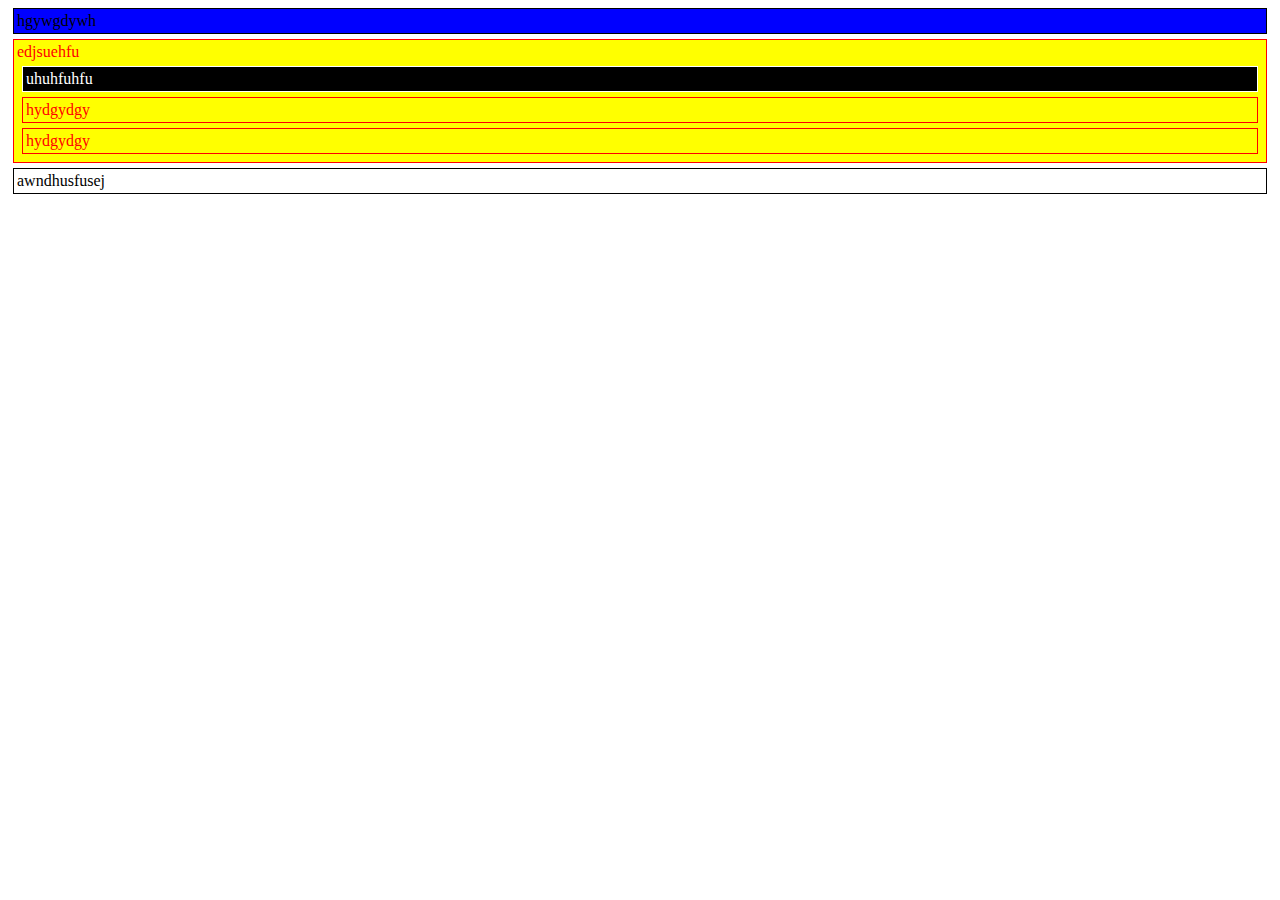
<file: RichWebAppTech/CSS.html>
<!DOCTYPE html>
<html>
<head>
<link href="CSSFile.css" rel="stylesheet">
<meta charset="ISO-8859-1">
<title>Tutorial CSS</title>
</head>
<body>

<div id="div_before">
	hgywgdywh
</div>
<div id="div1">
 edjsuehfu
 <div id="divA">
 	uhuhfuhfu
 </div>
 <div id="divB">
 	hydgydgy
 </div>
  <div id="divC">
 	hydgydgy
 </div>
</div>
<div id="divAfter">
	awndhusfusej
</div>

</body>
</html>
</file>
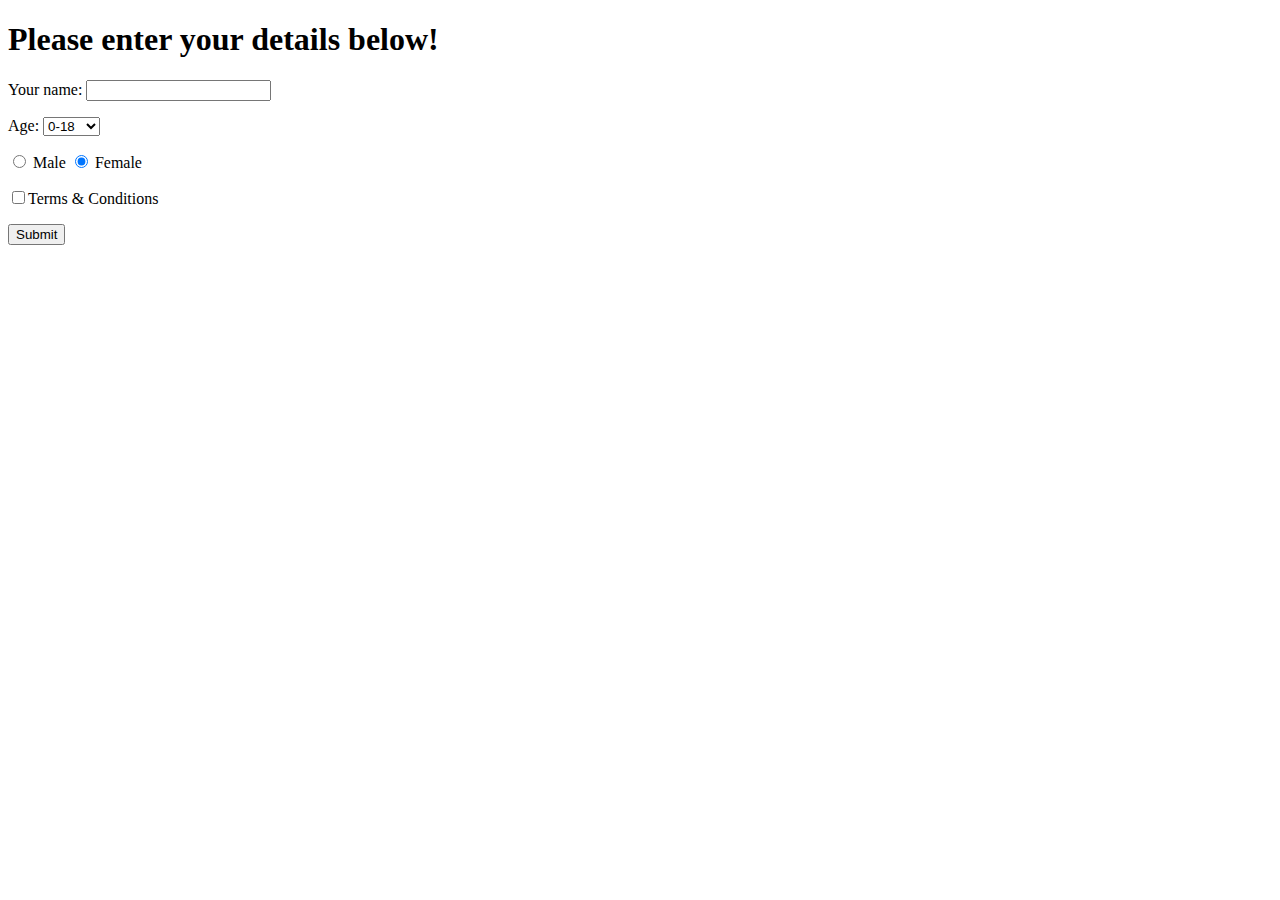
<file: RichWebAppTech/Lab5Form.html>
<!DOCTYPE html>
<html>
<head>
<meta charset="ISO-8859-1">
<title>Sample Form</title>
<script type="text/javascript">
	function validate_form()
	{
		if (document.contactForm.UserName.value.trim() == "")
		{
			alert('Name cant be blank');	
		}
		if (!document.contactForm.Terms.checked)
		{
			alert('Terms & Conditions should be selected!');
		}
	}
	
</script>
</head>
<body>
	<h1>Please enter your details below!</h1>
	<form name="contactForm" action="#" method="get" onSubmit="validate_form()">
		<p>Your name: <input type="text" name="UserName"></p>
		<p>Age: 
			<select>
  				<option value="0-18">0-18</option>
 				<option value="18-30">18-30</option>
  				<option value="30-45">30-45</option>
  				<option value="45-60">45-60</option>
  				<option value="60+">60+</option>
			</select>
		</p>
		<p>
			<input type="radio" name="sex" value="male" id="male"> Male
			<input type="radio" name="sex" value="female" id="famale" checked> Female
		</p>
		<p>
			<input type="checkbox" name="Terms" value="Term" id="Terms">Terms & Conditions
		</p>
		<input type="submit" value="Submit" name="send"> <br>
	</form>
</body>
</html>
</file>
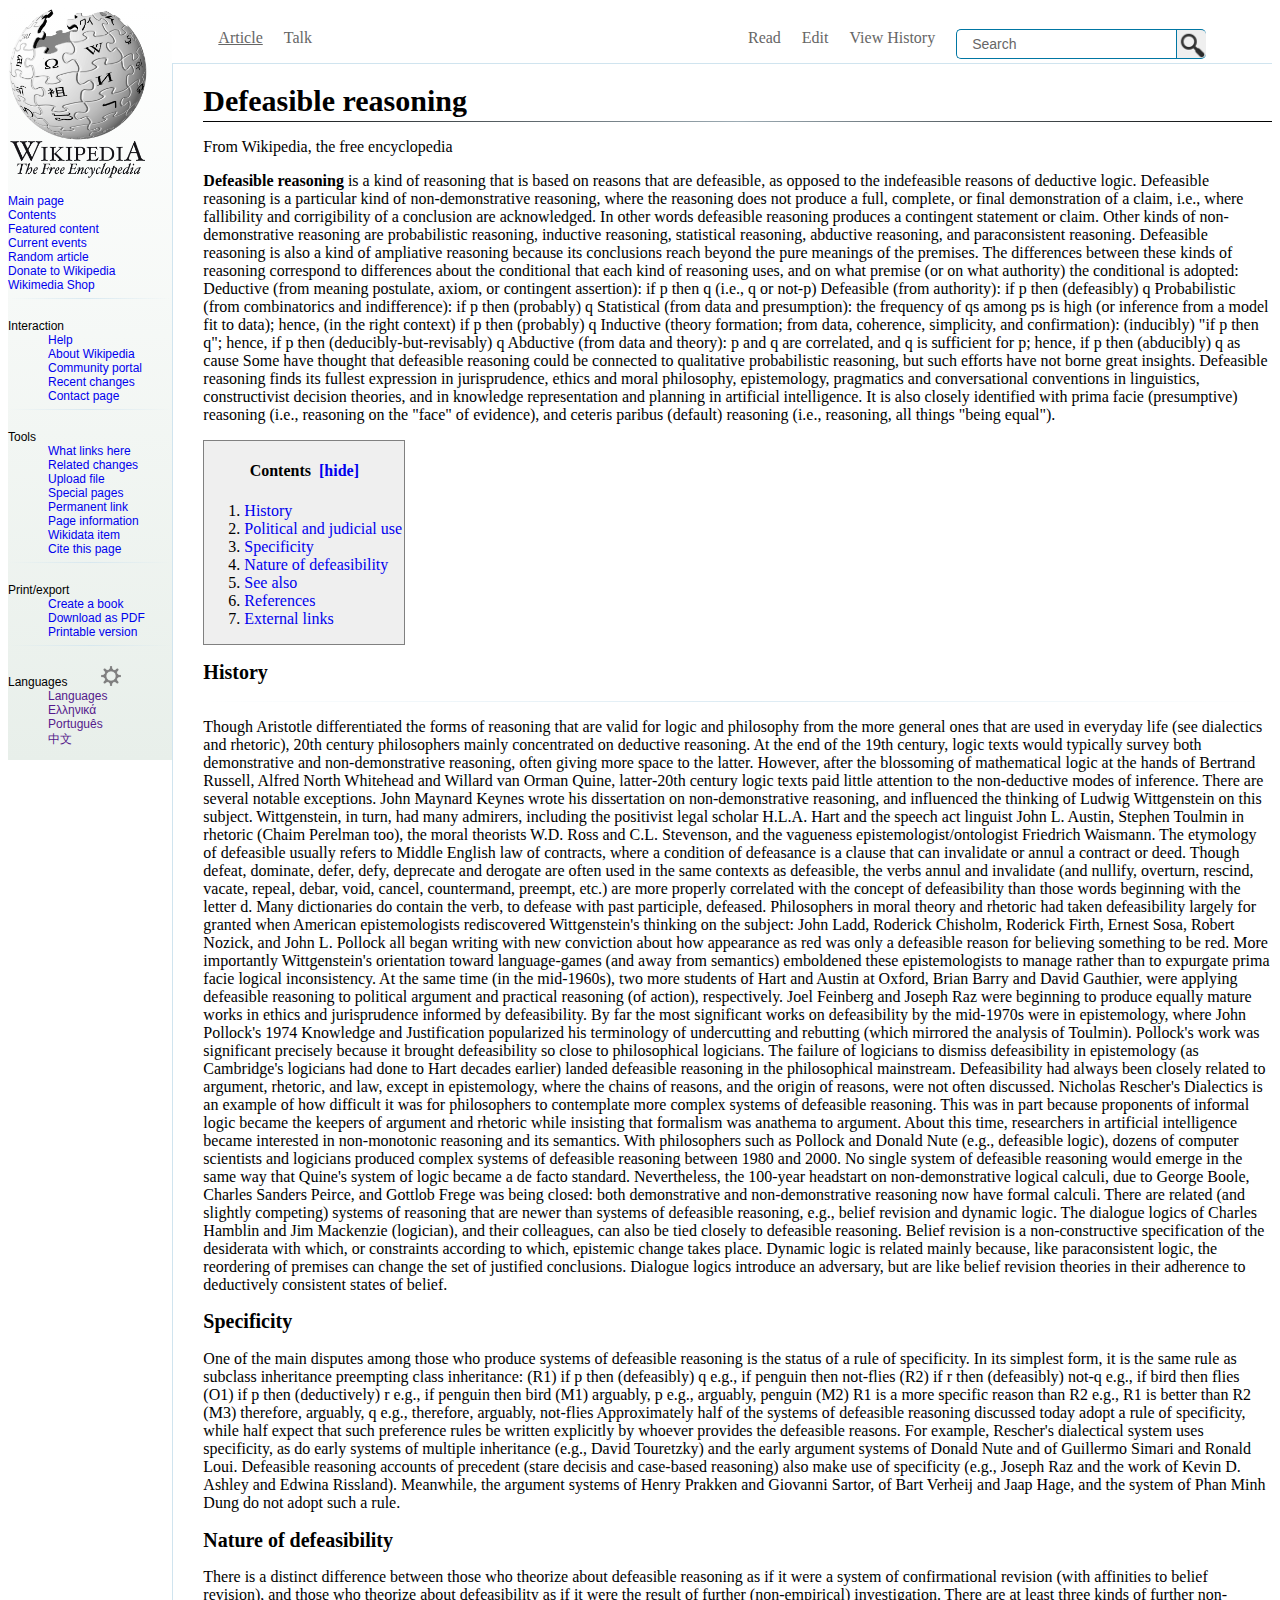
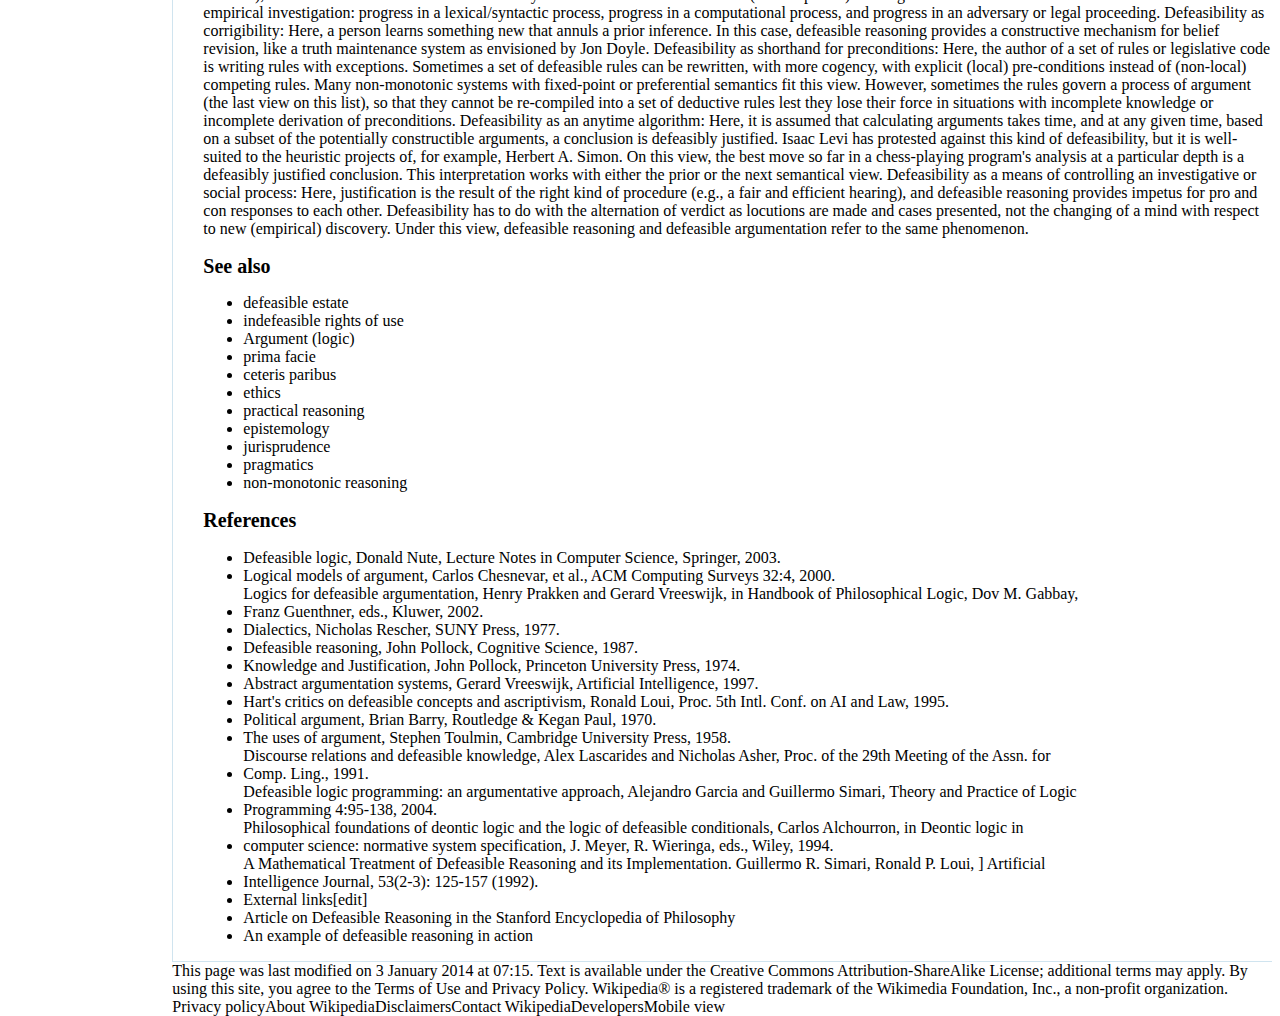
<file: RichWebAppTech/NewFile.html>
<!DOCTYPE html>
<html>
<head lang="en">
    <meta charset="UTF-8">
    <meta name="description" content="Defeasible reasoning">
    <meta name="author" content="Sanita">
    <link href="WikiCSS.css" rel="stylesheet">
    <title>Defeasible reasoning - Wikipedia, the free encyclopedia</title>
</head>
<body>
<main>
    <div id="left" style="float: left; width: 13%; ">
        <img src="pictures/Wiki.png" width="140" height="170">
        <nav>
            <dl style="font:normal 12px Verdana, Arial !important;">
                <dt><a href="#">Main page</a></dt>
                <dt><a href="#">Contents</a></dt>
                <dt><a href="#">Featured content</a></dt>
                <dt><a href="#">Current events</a></dt>
                <dt><a href="#">Random article</a></dt>
                <dt><a href="#">Donate to Wikipedia</a></dt>
                <dt><a href="#">Wikimedia Shop</a></dt>
                <hr></hr>
                <dt>&nbsp;</dt>
                <dt>Interaction</dt>
                <dd><a href="#">Help</a></dd>
                <dd><a href="#">About Wikipedia</a></dd>
                <dd><a href="#">Community portal</a></dd>
                <dd><a href="#">Recent changes</a></dd>
                <dd><a href="#">Contact page</a></dd>
                <hr></hr>
                <dt>&nbsp;</dt>
                <dt>Tools</dt>
                <dd><a href="#">What links here</a></dd>
                <dd><a href="#">Related changes</a></dd>
                <dd><a href="#">Upload file</a></dd>
                <dd><a href="#">Special pages</a></dd>
                <dd><a href="#">Permanent link</a></dd>
                <dd><a href="#">Page information</a></dd>
                <dd><a href="#">Wikidata item</a></dd>
                <dd><a href="#">Cite this page</a></dd>
                <hr></hr>
                <dt>&nbsp;</dt>
                <dt>Print/export</dt>
                <dd><a href="#">Create a book</a></dd>
                <dd><a href="#">Download as PDF</a></dd>
                <dd><a href="#">Printable version</a></dd>
                <hr></hr>
                <dt>&nbsp;</dt>
                <dt>Languages&nbsp;&nbsp;&nbsp;&nbsp;&nbsp;&nbsp;&nbsp;&nbsp;&nbsp;
                    <img src="settings.png" width="20px" height="20px">
                </dt>
                <dd><a href="">Languages</a></dd>
                <dd><a href="">Ελληνικά</a></dd>
                <dd><a href="">Português</a></dd>
                <dd><a href="">中文</a></dd>
            </dl>
        </nav>
    </div>
    <div style="width: 87%; float: right;">
    <section id="right" >
		<div id="cssmenu" style="float: right; width: 100%">
		<ul>
		   <li class='active'><a href='#'><span>Article</span></a></li>
		   <li><a href='#'><span>Talk</span></a></li>
		   <li id="break"><a href='#'><span></span></a></li>
		   <li><a href='#'><span>Read</span></a></li>
		   <li class='last'><a href='#'><span>Edit</span></a></li>
		   <li class='last'><a href='#'><span>View History</span></a></li>
		   <li><a href='#'><span><input type="text" id="tfq" class="tftextinput4" name="q" size="21" maxlength="120" value="Search"><input type="submit" value=" " class="tfbutton4"></span></a></li><br>
		   
		</ul>
		</div>
		<div id="ContentDIV" style="float: right; padding-left:30px">
        <article>
            <header><h1>Defeasible reasoning</h1><hr id="dif" ></header>
            <p>
                <p>From Wikipedia, the free encyclopedia</p>
               <b> Defeasible reasoning </b> is a kind of reasoning that is based on reasons that are defeasible, as opposed to the indefeasible reasons of deductive logic. Defeasible reasoning is a particular kind of non-demonstrative reasoning, where the reasoning does not produce a full, complete, or final demonstration of a claim, i.e., where fallibility and corrigibility of a conclusion are acknowledged. In other words defeasible reasoning produces a contingent statement or claim. Other kinds of non-demonstrative reasoning are probabilistic reasoning, inductive reasoning, statistical reasoning, abductive reasoning, and paraconsistent reasoning. Defeasible reasoning is also a kind of ampliative reasoning because its conclusions reach beyond the pure meanings of the premises.
				
                The differences between these kinds of reasoning correspond to differences about the conditional that each kind of reasoning uses, and on what premise (or on what authority) the conditional is adopted:

                Deductive (from meaning postulate, axiom, or contingent assertion): if p then q (i.e., q or not-p)
                Defeasible (from authority): if p then (defeasibly) q
                Probabilistic (from combinatorics and indifference): if p then (probably) q
                Statistical (from data and presumption): the frequency of qs among ps is high (or inference from a model fit to data); hence, (in the right context) if p then (probably) q
                Inductive (theory formation; from data, coherence, simplicity, and confirmation): (inducibly) "if p then q"; hence, if p then (deducibly-but-revisably) q
                Abductive (from data and theory): p and q are correlated, and q is sufficient for p; hence, if p then (abducibly) q as cause
                Some have thought that defeasible reasoning could be connected to qualitative probabilistic reasoning, but such efforts have not borne great insights.

                Defeasible reasoning finds its fullest expression in jurisprudence, ethics and moral philosophy, epistemology, pragmatics and conversational conventions in linguistics, constructivist decision theories, and in knowledge representation and planning in artificial intelligence. It is also closely identified with prima facie (presumptive) reasoning (i.e., reasoning on the "face" of evidence), and ceteris paribus (default) reasoning (i.e., reasoning, all things "being equal").
            </p>
            <div class="box">
                <h4>Contents&nbsp;&nbsp;<a href="#">[hide]</a></h4>
                <ol>
                    <li><a href="#">History</a></li>
                    <li><a href="#">Political and judicial use</a></li>
                    <li><a href="#">Specificity</a></li>
                    <li><a href="#">Nature of defeasibility</a></li>
                    <li><a href="#">See also</a></li>
                    <li><a href="#">References</a></li>
                    <li><a href="#">External links</a></li>
                </ol>
            </div>
            <h2>History</h2> <hr>
            <p>
            Though Aristotle differentiated the forms of reasoning that are valid for logic and philosophy from the more general ones that are used in everyday life (see dialectics and rhetoric), 20th century philosophers mainly concentrated on deductive reasoning. At the end of the 19th century, logic texts would typically survey both demonstrative and non-demonstrative reasoning, often giving more space to the latter. However, after the blossoming of mathematical logic at the hands of Bertrand Russell, Alfred North Whitehead and Willard van Orman Quine, latter-20th century logic texts paid little attention to the non-deductive modes of inference.

            There are several notable exceptions. John Maynard Keynes wrote his dissertation on non-demonstrative reasoning, and influenced the thinking of Ludwig Wittgenstein on this subject. Wittgenstein, in turn, had many admirers, including the positivist legal scholar H.L.A. Hart and the speech act linguist John L. Austin, Stephen Toulmin in rhetoric (Chaim Perelman too), the moral theorists W.D. Ross and C.L. Stevenson, and the vagueness epistemologist/ontologist Friedrich Waismann.

            The etymology of defeasible usually refers to Middle English law of contracts, where a condition of defeasance is a clause that can invalidate or annul a contract or deed. Though defeat, dominate, defer, defy, deprecate and derogate are often used in the same contexts as defeasible, the verbs annul and invalidate (and nullify, overturn, rescind, vacate, repeal, debar, void, cancel, countermand, preempt, etc.) are more properly correlated with the concept of defeasibility than those words beginning with the letter d. Many dictionaries do contain the verb, to defease with past participle, defeased.

            Philosophers in moral theory and rhetoric had taken defeasibility largely for granted when American epistemologists rediscovered Wittgenstein's thinking on the subject: John Ladd, Roderick Chisholm, Roderick Firth, Ernest Sosa, Robert Nozick, and John L. Pollock all began writing with new conviction about how appearance as red was only a defeasible reason for believing something to be red. More importantly Wittgenstein's orientation toward language-games (and away from semantics) emboldened these epistemologists to manage rather than to expurgate prima facie logical inconsistency.

            At the same time (in the mid-1960s), two more students of Hart and Austin at Oxford, Brian Barry and David Gauthier, were applying defeasible reasoning to political argument and practical reasoning (of action), respectively. Joel Feinberg and Joseph Raz were beginning to produce equally mature works in ethics and jurisprudence informed by defeasibility.

            By far the most significant works on defeasibility by the mid-1970s were in epistemology, where John Pollock's 1974 Knowledge and Justification popularized his terminology of undercutting and rebutting (which mirrored the analysis of Toulmin). Pollock's work was significant precisely because it brought defeasibility so close to philosophical logicians. The failure of logicians to dismiss defeasibility in epistemology (as Cambridge's logicians had done to Hart decades earlier) landed defeasible reasoning in the philosophical mainstream.

            Defeasibility had always been closely related to argument, rhetoric, and law, except in epistemology, where the chains of reasons, and the origin of reasons, were not often discussed. Nicholas Rescher's Dialectics is an example of how difficult it was for philosophers to contemplate more complex systems of defeasible reasoning. This was in part because proponents of informal logic became the keepers of argument and rhetoric while insisting that formalism was anathema to argument.

            About this time, researchers in artificial intelligence became interested in non-monotonic reasoning and its semantics. With philosophers such as Pollock and Donald Nute (e.g., defeasible logic), dozens of computer scientists and logicians produced complex systems of defeasible reasoning between 1980 and 2000. No single system of defeasible reasoning would emerge in the same way that Quine's system of logic became a de facto standard. Nevertheless, the 100-year headstart on non-demonstrative logical calculi, due to George Boole, Charles Sanders Peirce, and Gottlob Frege was being closed: both demonstrative and non-demonstrative reasoning now have formal calculi.

            There are related (and slightly competing) systems of reasoning that are newer than systems of defeasible reasoning, e.g., belief revision and dynamic logic. The dialogue logics of Charles Hamblin and Jim Mackenzie (logician), and their colleagues, can also be tied closely to defeasible reasoning. Belief revision is a non-constructive specification of the desiderata with which, or constraints according to which, epistemic change takes place. Dynamic logic is related mainly because, like paraconsistent logic, the reordering of premises can change the set of justified conclusions. Dialogue logics introduce an adversary, but are like belief revision theories in their adherence to deductively consistent states of belief.
            </p>
            <p>
                <h2>Specificity</h2>
                One of the main disputes among those who produce systems of defeasible reasoning is the status of a rule of specificity. In its simplest form, it is the same rule as subclass inheritance preempting class inheritance:

                (R1) if p then (defeasibly) q                  e.g., if penguin then not-flies
                (R2) if r then (defeasibly) not-q              e.g., if bird then flies
                (O1) if p then (deductively) r                 e.g., if penguin then bird
                (M1) arguably, p                               e.g., arguably, penguin
                (M2) R1 is a more specific reason than R2      e.g., R1 is better than R2
                (M3) therefore, arguably, q                    e.g., therefore, arguably, not-flies
                Approximately half of the systems of defeasible reasoning discussed today adopt a rule of specificity, while half expect that such preference rules be written explicitly by whoever provides the defeasible reasons. For example, Rescher's dialectical system uses specificity, as do early systems of multiple inheritance (e.g., David Touretzky) and the early argument systems of Donald Nute and of Guillermo Simari and Ronald Loui. Defeasible reasoning accounts of precedent (stare decisis and case-based reasoning) also make use of specificity (e.g., Joseph Raz and the work of Kevin D. Ashley and Edwina Rissland). Meanwhile, the argument systems of Henry Prakken and Giovanni Sartor, of Bart Verheij and Jaap Hage, and the system of Phan Minh Dung do not adopt such a rule.

                <h2>Nature of defeasibility</h2>
                There is a distinct difference between those who theorize about defeasible reasoning as if it were a system of confirmational revision (with affinities to belief revision), and those who theorize about defeasibility as if it were the result of further (non-empirical) investigation. There are at least three kinds of further non-empirical investigation: progress in a lexical/syntactic process, progress in a computational process, and progress in an adversary or legal proceeding.

                Defeasibility as corrigibility: Here, a person learns something new that annuls a prior inference. In this case, defeasible reasoning provides a constructive mechanism for belief revision, like a truth maintenance system as envisioned by Jon Doyle.

                Defeasibility as shorthand for preconditions: Here, the author of a set of rules or legislative code is writing rules with exceptions. Sometimes a set of defeasible rules can be rewritten, with more cogency, with explicit (local) pre-conditions instead of (non-local) competing rules. Many non-monotonic systems with fixed-point or preferential semantics fit this view. However, sometimes the rules govern a process of argument (the last view on this list), so that they cannot be re-compiled into a set of deductive rules lest they lose their force in situations with incomplete knowledge or incomplete derivation of preconditions.

                Defeasibility as an anytime algorithm: Here, it is assumed that calculating arguments takes time, and at any given time, based on a subset of the potentially constructible arguments, a conclusion is defeasibly justified. Isaac Levi has protested against this kind of defeasibility, but it is well-suited to the heuristic projects of, for example, Herbert A. Simon. On this view, the best move so far in a chess-playing program's analysis at a particular depth is a defeasibly justified conclusion. This interpretation works with either the prior or the next semantical view.

                Defeasibility as a means of controlling an investigative or social process: Here, justification is the result of the right kind of procedure (e.g., a fair and efficient hearing), and defeasible reasoning provides impetus for pro and con responses to each other. Defeasibility has to do with the alternation of verdict as locutions are made and cases presented, not the changing of a mind with respect to new (empirical) discovery. Under this view, defeasible reasoning and defeasible argumentation refer to the same phenomenon.
            </p>
            <p>
                <h2>See also</h2>
                <ul>
                    <li>defeasible estate</li>
                    <li>indefeasible rights of use</li>
                    <li>Argument (logic)</li>
                    <li>prima facie</li>
                    <li>ceteris paribus</li>
                    <li>ethics</li>
                    <li>practical reasoning</li>
                    <li>epistemology</li>
                    <li>jurisprudence</li>
                    <li>pragmatics</li>
                    <li>non-monotonic reasoning</li>
                </ul>
            </p>
            <p>
                <h2>References</h2>
                <ul>
                    <li>Defeasible logic, Donald Nute, Lecture Notes in Computer Science, Springer, 2003.</li>
                    <li>Logical models of argument, Carlos Chesnevar, et al., ACM Computing Surveys 32:4, 2000.</li>
                    Logics for defeasible argumentation, Henry Prakken and Gerard Vreeswijk, in Handbook of Philosophical Logic, Dov M. Gabbay, <li>Franz Guenthner, eds., Kluwer, 2002.</li>
                    <li>Dialectics, Nicholas Rescher, SUNY Press, 1977.</li>
                    <li>Defeasible reasoning, John Pollock, Cognitive Science, 1987.</li>
                    <li>Knowledge and Justification, John Pollock, Princeton University Press, 1974.</li>
                    <li>Abstract argumentation systems, Gerard Vreeswijk, Artificial Intelligence, 1997.</li>
                    <li>Hart's critics on defeasible concepts and ascriptivism, Ronald Loui, Proc. 5th Intl. Conf. on AI and Law, 1995.</li>
                    <li>Political argument, Brian Barry, Routledge & Kegan Paul, 1970.</li>
                    <li>The uses of argument, Stephen Toulmin, Cambridge University Press, 1958.</li>
                    Discourse relations and defeasible knowledge, Alex Lascarides and Nicholas Asher, Proc. of the 29th Meeting of the Assn. for <li>Comp. Ling., 1991.</li>
                    Defeasible logic programming: an argumentative approach, Alejandro Garcia and Guillermo Simari, Theory and Practice of Logic <li>Programming 4:95-138, 2004.</li>
                    Philosophical foundations of deontic logic and the logic of defeasible conditionals, Carlos Alchourron, in Deontic logic in <li>computer science: normative system specification, J. Meyer, R. Wieringa, eds., Wiley, 1994.</li>
                    A Mathematical Treatment of Defeasible Reasoning and its Implementation. Guillermo R. Simari, Ronald P. Loui, ] Artificial <li>Intelligence Journal, 53(2-3): 125-157 (1992).</li>
                    <li>External links[edit]</li>
                    <li>Article on Defeasible Reasoning in the Stanford Encyclopedia of Philosophy</li>
                    <li>An example of defeasible reasoning in action</li>
                </ul>
            </p>

        </article>
		</div>
		<div>
        <footer>
            This page was last modified on 3 January 2014 at 07:15.
            Text is available under the Creative Commons Attribution-ShareAlike License; additional terms may apply. By using this site, you agree to the Terms of Use and Privacy Policy. Wikipedia® is a registered trademark of the Wikimedia Foundation, Inc., a non-profit organization.
            Privacy policyAbout WikipediaDisclaimersContact WikipediaDevelopersMobile view
        </footer>
        </div>
    </section>
    </div>

</main>
</body>
</html>
</file>
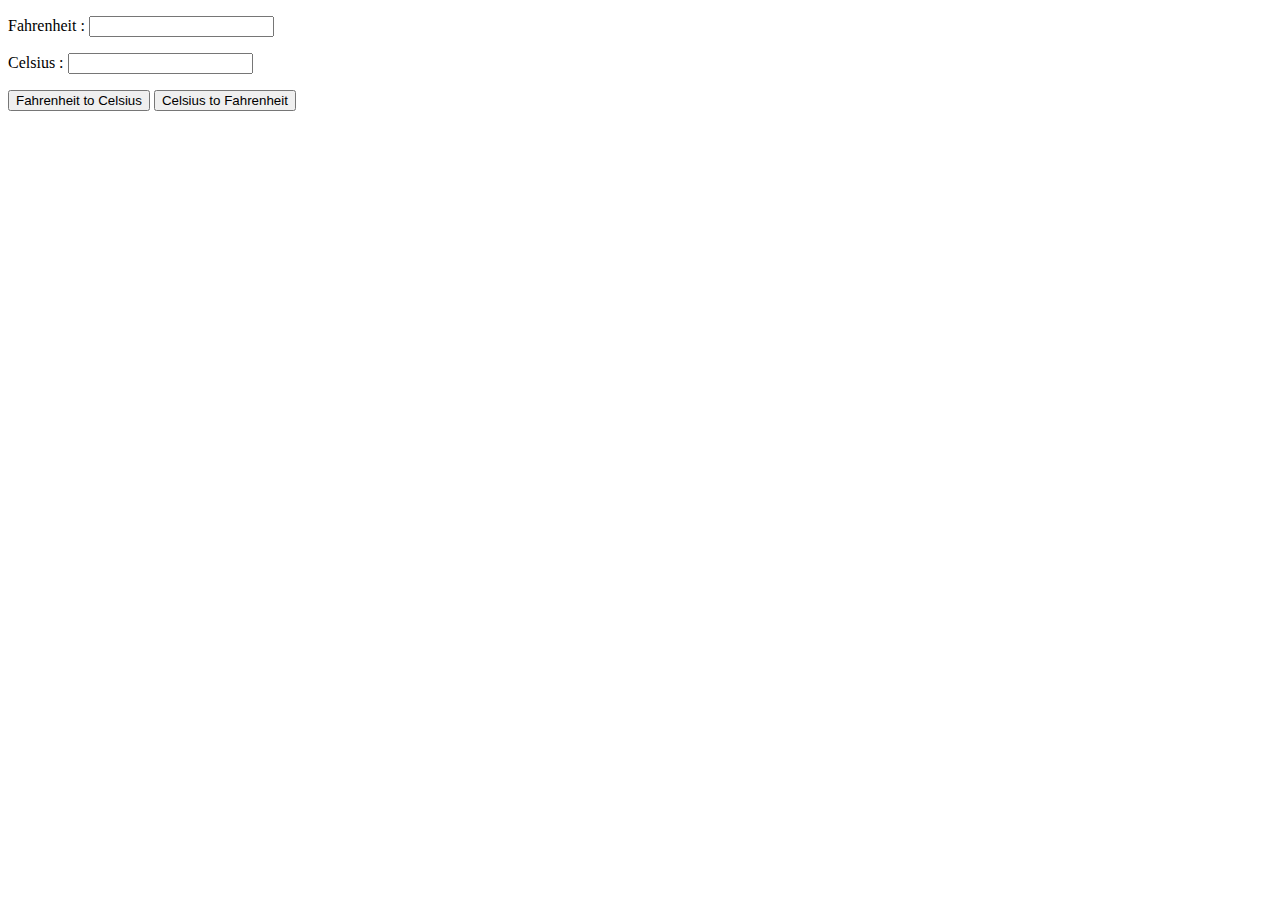
<file: RichWebAppTech/TemperatureConverter.html>
<!DOCTYPE html>
<html>
<head>
<meta charset="ISO-8859-1">
<title>Converter</title>
<script type="text/javascript">
	function validate()
	{
		if (document.convertor.Fahrenheit.Value.trim() == "")
		{
			alert('Enter Fahrenheit Value');
		}
		else if (document.convertor.Celsius.Value.trim() == "")
		{
			alert('Enter Celsius Value');	
		}
	}
	function convert(degree)
	{
		if (degree == "C")
		{
			F = document.getElementById("c").value * 9 / 5 + 32;
	        document.getElementById("f").value = Math.round(F);	
		}
		else
		{
			C = (document.getElementById("f").value -32) * 5 / 9;
	        document.getElementById("c").value = Math.round(C);
		}	
	}
</script>
</head>
<body>
	<form name="convertor" action="#" method="get" onSubmit="">
		<p>Fahrenheit : <input type="text" name="Fahrenheit" id="f"></p>
		<p>Celsius : <input type="text" name="Celsius" id="c"></p>
		<input type="button" value="Fahrenheit to Celsius" name="toCelsius" onClick="convert('F')">
		<input type="button" value="Celsius to Fahrenheit" name="toFahrenheit" onClick="convert('C')">
	</form>
</body>
</html>
</file>
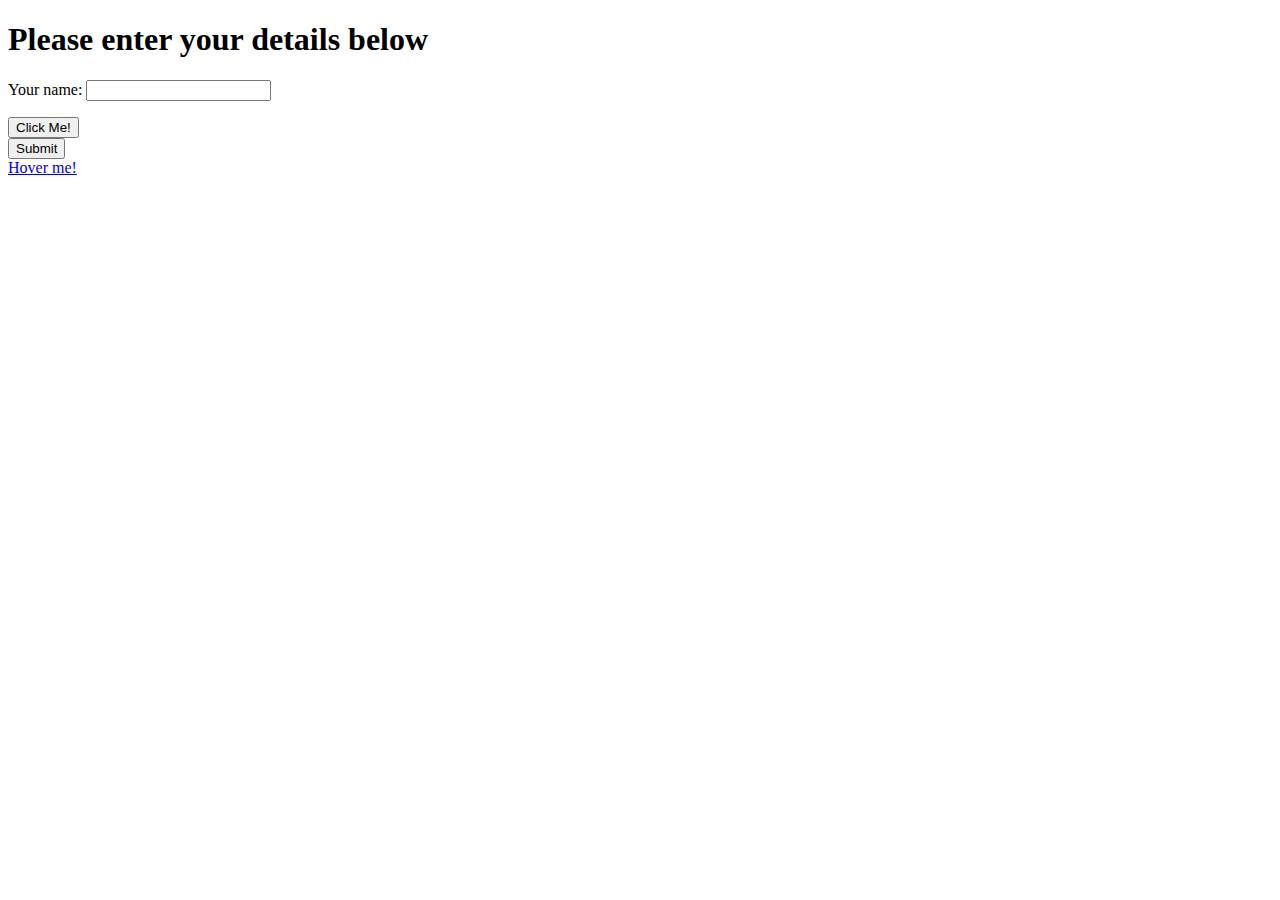
<file: RichWebAppTech/TutForJavaScript.html>
<!DOCTYPE html>
<html>
<head>
<meta charset="ISO-8859-1">
<title>Java Script</title>
<script type="text/javascript">
	function popup()
	{
		alert("hello");
	}
	function validate_form()
	{
		if (document.contactForm.UserName.value.trim() == "")
		{
			alert("Fill in the username!");
		}
	}
</script>
</head>
<body>
<h1>Please enter your details below</h1>
	<form name="contactForm" action="#" method="get" onSubmit="validate_form()">
		<p>Your name: <input type="text" name="UserName"></p>
		<input type="button" value="Click Me!" name="clickMeButton" onclick="popup()"> <br>
		<input type="submit" value="Submit" name="send" onclick=""> <br>
	</form>
	<a href="#" onmouseover="popup()">Hover me!</a> <!-- onmouseleave or -->
</body>
</html>
</file>
<file: RichWebAppTech/CSSFile.css>
@CHARSET "ISO-8859-1";
div 
{
	border: 1px solid;
	margin: 5px;
	padding: 3px;
}

#div_before
{
	background-color: blue;
	position: static;
}

#div1
{
	background-color: yellow;
	color: red;	
	/*position: relative;
	top: 20px;
	left: -40px;*/
}

#divA
{
	background-color: black;
	color: white;	
	/*position: absolute;
	top: 20px;
	left: -40px;*/
}
</file>
<file: RichWebAppTech/WikiCSS.css>
@CHARSET "ISO-8859-1";
#left
{
	background-image: -webkit-linear-gradient(top, #FFFFFF 0%, #E8EFEA 100%);
}
a:link {
    text-decoration: none;
}

a:visited {
    text-decoration: none;
}
a:active {
    text-decoration: none;
    
}

h1 {
    font-size: 30px;
    margin-bottom: -5px;
}

h2 {
    font-size: 20px;
}

#ContentDIV
{
	border:1px solid #D0E4EF;
    border-right: 0;
    
}
#menu {
    list-style-type: none;
    margin: 0;
    padding: 0;
}

#cssmenu ul {
  list-style: none;
}
#cssmenu li {
  display: inline;
  padding: 0;
}
#cssmenu a {
  float: left;
  text-decoration: none;
}
#cssmenu a span {
  float: left;
  display: block;
  padding: 5px 15px 4px 6px;
  color: #666;
}

/* End IE5-Mac hack */
#cssmenu .active a span,
#cssmenu a:hover span {
  text-decoration: underline;
}
#break a span
{
	padding-left: 400px;
}
	.tftextinput4{
		margin: 0;
		padding: 6px 15px;
		font-family: Arial, Helvetica, sans-serif;
		font-size:14px;
		color:#666;
		border:1px solid #0076a3; border-right:0px;
		border-top-left-radius: 5px 5px;
		border-bottom-left-radius: 5px 5px;	
	}
	.tfbutton4 {
		margin: 0;
		padding: 0;
		width:30px;
		height:30px;
		font-family: Arial, Helvetica, sans-serif;
		font-size:14px;
		font-weight:bold;
		outline: none;
		cursor: pointer;
		text-align: center;
		text-decoration: none;
		color: #ffffff;
		border: solid 1px #0076a3; border-right:0px;
		border-top-right-radius: 5px 5px;
		border-bottom-right-radius: 5px 5px;
		background-image: url(Search.png);
		background-size: 30px 30px;
	}
		.tfbutton4::-moz-focus-inner {
	  border: 0;
	}
	.tfclear{
		clear:both;
	}
hr {
    border: 0;
    height: 1px;
    background-image: -webkit-linear-gradient(left, rgba(208,228,239,0), rgba(208,228,239,0.75), rgba(208,228,239,0)); 
    background-image:    -moz-linear-gradient(left, rgba(208,228,239,0), rgba(208,228,239,0.75), rgba(208,228,239,0)); 
    background-image:     -ms-linear-gradient(left, rgba(208,228,239,0), rgba(208,228,239,0.75), rgba(208,228,239,0)); 
    background-image:      -o-linear-gradient(left, rgba(208,228,239,0), rgba(208,228,239,0.75), rgba(208,228,239,0)); 
}
#dif
{
	border: 0;
	height: 1px;
	background-color: black;
}
.box
{
	border: 1px solid grey;
	width: 200px;
	background-color: #EFEFEF;;
}
.box h4
{
	text-align: center;
}
</file>
